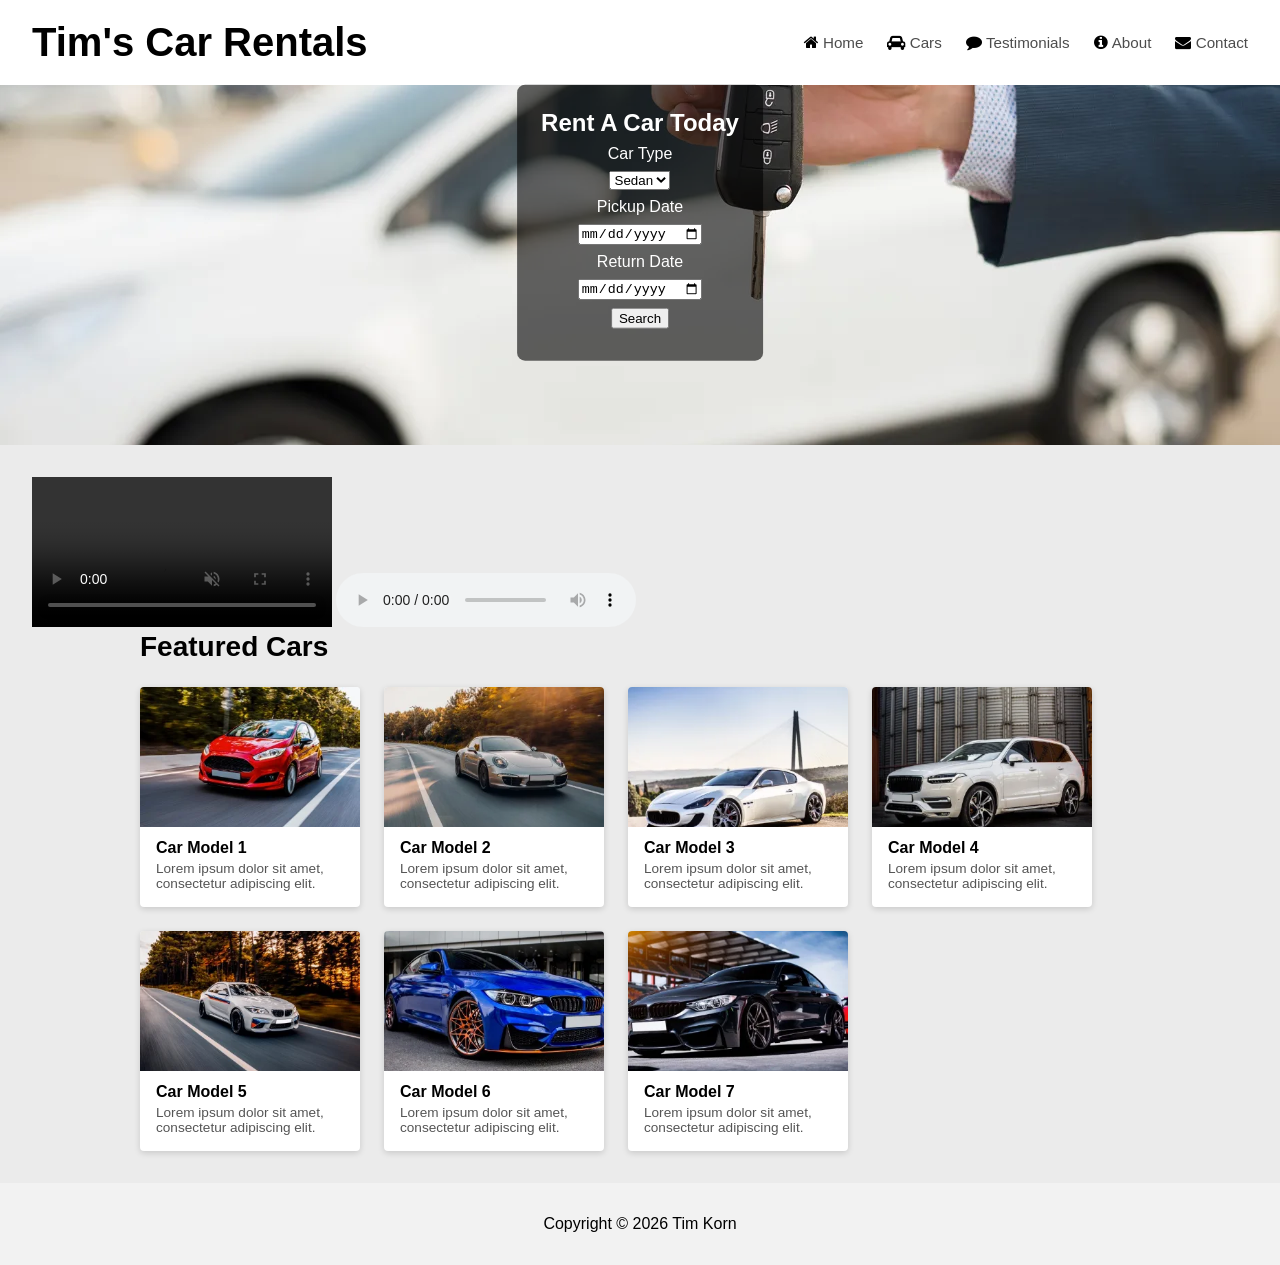
<file: Test/index.html>
<!DOCTYPE html>
<html lang="en">
<head>
    <meta name="author" content="Tim Korn">
    <meta name="description" content="SWDV-116 Lab 13">
    <meta charset="UTF-8">
    <meta name="viewport" content="width=device-width, initial-scale=1.0">
    <title>Tim's Car Rentals</title>
    <link rel="icon" href="https://zany.sh/favicon.svg?text=TK">
    <link rel="stylesheet" href="https://cdnjs.cloudflare.com/ajax/libs/font-awesome/4.7.0/css/font-awesome.min.css">
    <link rel="stylesheet" href="styles.css">
</head>
<body>
    <div class="hero">
        <div class="hero-top">
            <header class="header">
                <h1>Tim's Car Rentals</h1>
            </header>
            <nav class="navbar">
                <input type="checkbox" id="toggle">
                <label for="toggle" class="menu-btn"></label>
                <ul class="menu">
                    <li class="fa fa-home"><a href="index.html"> Home</a></li>
                    <li class="fa fa-car"><a href="cars.html"> Cars</a></li>
                    <li class="fa fa-comment"><a href="testimonials.html"> Testimonials</a></li>
                    <li class="fa fa-info-circle"><a href="about.html"> About</a></li>
                    <li class="fa fa-envelope"><a href="contact.html"> Contact</a></li>
                </ul>
            </nav>
        </div>

        <div class="hero-image" role="img" aria-label="Hand holding car keys next to a white car"></div>

        <div class="hero-form">
            <h2>Rent A Car Today</h2>
            <form action="cars.html" method="GET" novalidate>
                <label for="type">Car Type</label>
                <select id="type" name="type">
                    <option value="sedan">Sedan</option>
                    <option value="suv">SUV</option>
                    <option value="truck">Truck</option>
                    <option value="van">Van</option>
                </select>

                <label for="pickup-date">Pickup Date</label>
                <input type="date" id="pickup-date" name="pickup">

                <label for="return-date">Return Date</label>
                <input type="date" id="return-date" name="return">

                <button type="submit" id="search-button">Search</button>
            </form>
        </div>
    </div>

    <section class="featured-cars">
        <video autoplay controls muted>
            <source src="Video/DrivingVideo.mp4" type="video/mp4">
            <track
                src="Video/subtitles.vtt"
                kind="subtitles"
                srclang="en"
                label="English"
                default>
        </video>

        <audio autoplay controls>
            <source src="Video/DrivingMusic.mp4" type="audio/mp4">
        </audio>

        <h2>Featured Cars</h2>
        <div class="car-grid">
            <div class="car-card">
                <picture>
                    <source type="image/webp" media="(max-width: 600px)" srcset="images/car_1-480w.webp">
                    <source type="image/webp" srcset="images/car_1-320w.webp">
                    <source media="(max-width: 600px)" srcset="images/car_1-480w.jpg">
                    <img src="images/car_1-320w.jpg" alt="Car Model 1">
                </picture>
                <h3>Car Model 1</h3>
                <p>Lorem ipsum dolor sit amet, consectetur adipiscing elit.</p>
            </div>

            <div class="car-card">
                <picture>
                    <source type="image/webp" media="(max-width: 600px)" srcset="images/car_2-480w.webp">
                    <source type="image/webp" srcset="images/car_2-320w.webp">
                    <source media="(max-width: 600px)" srcset="images/car_2-480w.jpg">
                    <img src="images/car_2-320w.jpg" alt="Car Model 2">
                </picture>
                <h3>Car Model 2</h3>
                <p>Lorem ipsum dolor sit amet, consectetur adipiscing elit.</p>
            </div>

            <div class="car-card">
                <picture>
                    <source type="image/webp" media="(max-width: 600px)" srcset="images/car_3-480w.webp">
                    <source type="image/webp" srcset="images/car_3-320w.webp">
                    <source media="(max-width: 600px)" srcset="images/car_3-480w.jpg">
                    <img src="images/car_3-320w.jpg" alt="Car Model 3">
                </picture>
                <h3>Car Model 3</h3>
                <p>Lorem ipsum dolor sit amet, consectetur adipiscing elit.</p>
            </div>

            <div class="car-card">
                <picture>
                    <source type="image/webp" media="(max-width: 600px)" srcset="images/car_4-480w.webp">
                    <source type="image/webp" srcset="images/car_4-320w.webp">
                    <source media="(max-width: 600px)" srcset="images/car_4-480w.jpg">
                    <img src="images/car_4-320w.jpg" alt="Car Model 4">
                </picture>
                <h3>Car Model 4</h3>
                <p>Lorem ipsum dolor sit amet, consectetur adipiscing elit.</p>
            </div>

            <div class="car-card">
                <picture>
                    <source type="image/webp" media="(max-width: 600px)" srcset="images/car_5-480w.webp">
                    <source type="image/webp" srcset="images/car_5-320w.webp">
                    <source media="(max-width: 600px)" srcset="images/car_5-480w.jpg">
                    <img src="images/car_5-320w.jpg" alt="Car Model 5">
                </picture>
                <h3>Car Model 5</h3>
                <p>Lorem ipsum dolor sit amet, consectetur adipiscing elit.</p>
            </div>

            <div class="car-card">
                <picture>
                    <source type="image/webp" media="(max-width: 600px)" srcset="images/car_6-480w.webp">
                    <source type="image/webp" srcset="images/car_6-320w.webp">
                    <source media="(max-width: 600px)" srcset="images/car_6-480w.jpg">
                    <img src="images/car_6-320w.jpg" alt="Car Model 6">
                </picture>
                <h3>Car Model 6</h3>
                <p>Lorem ipsum dolor sit amet, consectetur adipiscing elit.</p>
            </div>

            <div class="car-card">
                <picture>
                    <source type="image/webp" media="(max-width: 600px)" srcset="images/car_7-480w.webp">
                    <source type="image/webp" srcset="images/car_7-320w.webp">
                    <source media="(max-width: 600px)" srcset="images/car_7-480w.jpg">
                    <img src="images/car_7-320w.jpg" alt="Car Model 7">
                </picture>
                <h3>Car Model 7</h3>
                <p>Lorem ipsum dolor sit amet, consectetur adipiscing elit.</p>
            </div>
        </div>
    </section>

    <footer class="footer">
        <p>Copyright &copy; 2026 Tim Korn</p>
    </footer>

    <script src="main.js"></script>
</body>
</html>
</file>
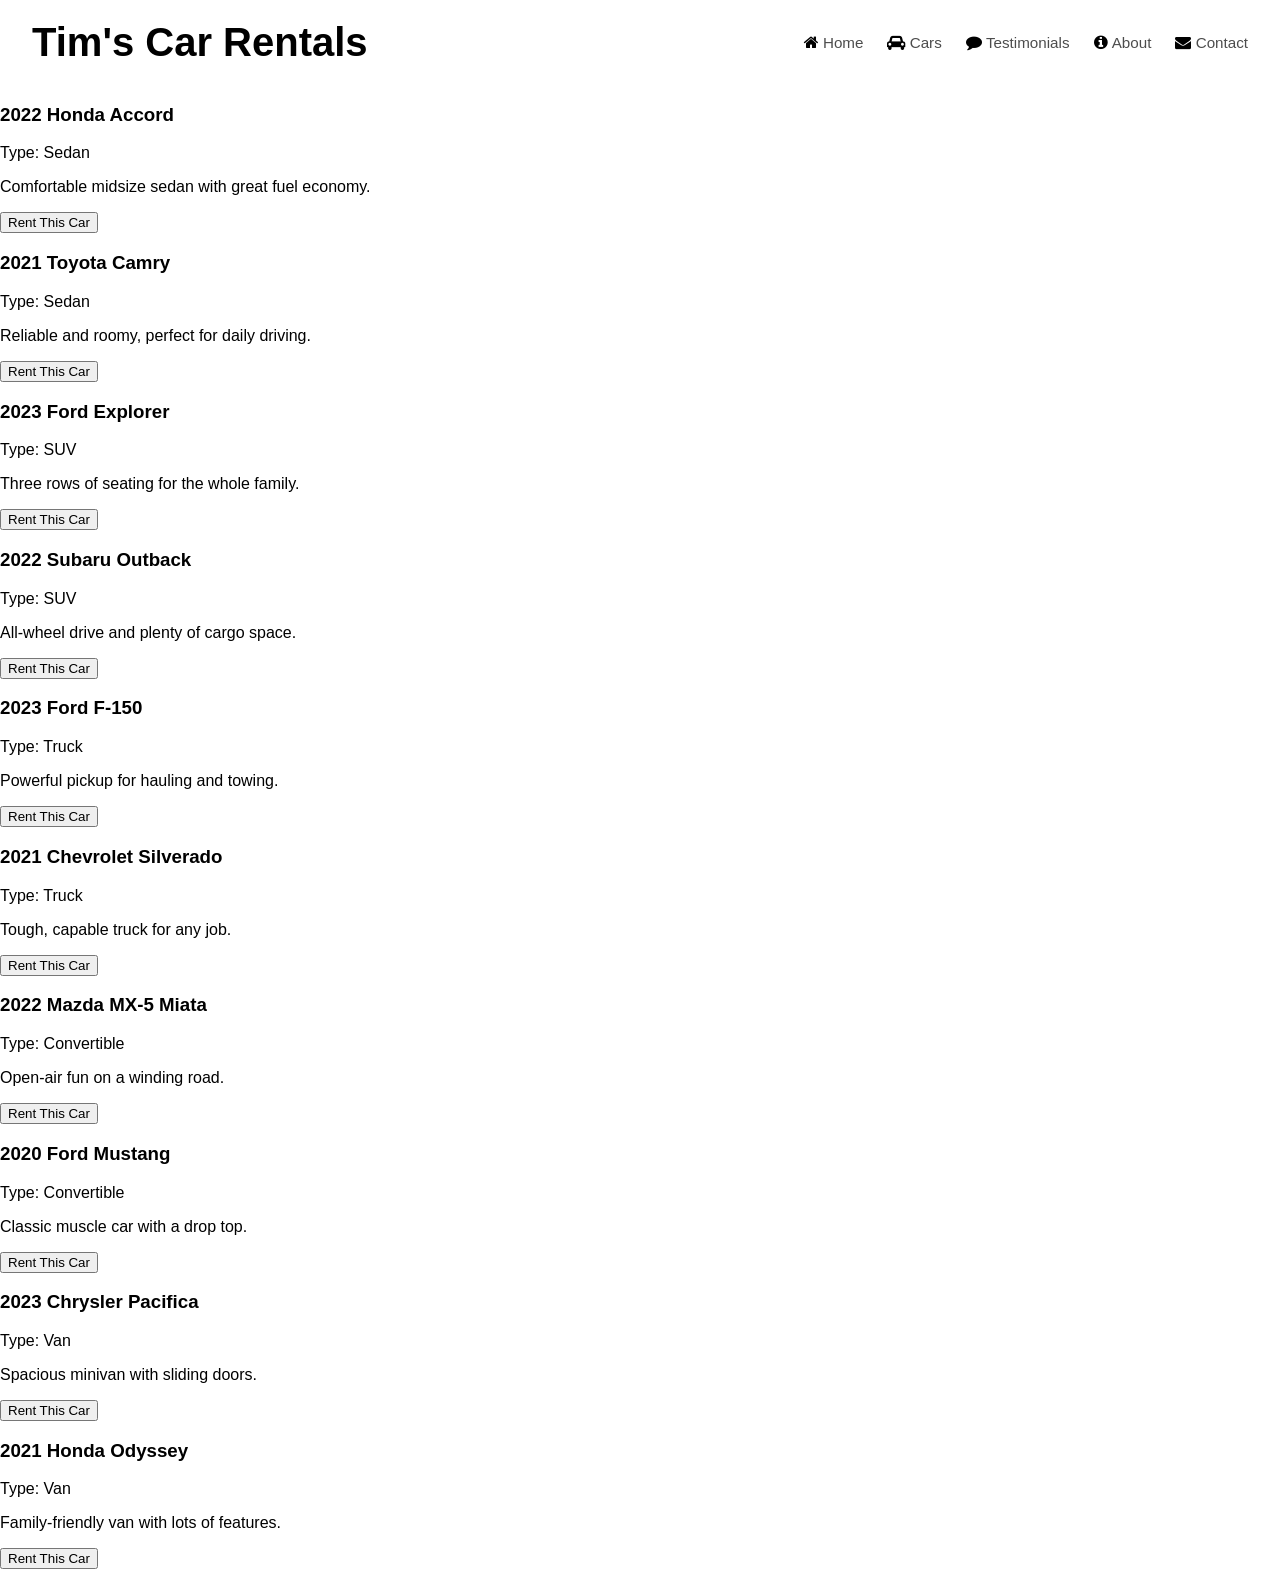
<file: Test/cars.html>
<!DOCTYPE html>
<html lang="en">
<head>
    <meta charset="UTF-8">
    <meta name="viewport" content="width=device-width, initial-scale=1.0">
    <meta name="description" content="Tim's Car Rentals Cars">
    <title>Tim's Car Rentals Cars</title>
    <link rel="stylesheet" href="https://cdnjs.cloudflare.com/ajax/libs/font-awesome/4.7.0/css/font-awesome.min.css">
    <link rel="stylesheet" href="styles.css">
</head>
<body>
    <div class="site-header">
        <header class="header">
            <h1><a href="index.html">Tim's Car Rentals</a></h1>
        </header>
        <nav class="navbar">
            <input type="checkbox" id="toggle">
            <label for="toggle" class="menu-btn"></label>
            <ul class="menu">
                <li class="fa fa-home"><a href="index.html"> Home</a></li>
                <li class="fa fa-car"><a href="cars.html"> Cars</a></li>
                <li class="fa fa-comment"><a href="testimonials.html"> Testimonials</a></li>
                <li class="fa fa-info-circle"><a href="about.html"> About</a></li>
                <li class="fa fa-envelope"><a href="contact.html"> Contact</a></li>
            </ul>
        </nav>
    </div>
    <div id="car-list"></div>  
    <dialog id="rental-dialog">
    <h2>Confirm Your Rental</h2>

    <p id="rental-car"></p>
    <p id="rental-start"></p>
    <p id="rental-return"></p>


    <button id="confirm-button">Confirm</button>
    <button id="cancel-button">Cancel</button>
</dialog>
<script src="main.js"></script>
<script>
  document.addEventListener("DOMContentLoaded", listCars);
  document.addEventListener("confirm-rental", function(event){
    console.log(event.detail.carType);
    console.log(event.detail.startDate);
    console.log(event.detail.returnDate);  
    const dialog = document.getElementById("rental-dialog");

document.getElementById("rental-car").textContent = "Car Type: " + event.detail.carType;
document.getElementById("rental-start").textContent = "Start Date: " + event.detail.startDate;
document.getElementById("rental-return").textContent = "Return Date: " + event.detail.returnDate;
    dialog.showModal(); 
  });
  document.getElementById("cancel-button").addEventListener("click", function() {
    const dialog = document.getElementById("rental-dialog");
    dialog.close();
});
document.getElementById("confirm-button").addEventListener("click", function() {
const dialog = document.getElementById("rental-dialog");
dialog.close();

console.log(document.getElementById("rental-car").textContent);
console.log(document.getElementById("rental-start").textContent);
console.log(document.getElementById("rental-return").textContent);
});
</script>
</body>
</html>
</file>
<file: Test/styles.css>
body {
    font-family: Arial, Helvetica, sans-serif;
    margin: 0;
}


.hero {
    background-color: white;
    position: relative;
}

.hero-top {
    display: flex;
    justify-content: space-between;
    align-items: center;
    padding: 1.25rem 2rem;
}

.header h1 {
    margin: 0;
    font-size: 1.25rem;
}

@media screen and (min-width: 600px) {
    .header h1 { font-size: 1.5rem; }
}
@media screen and (min-width: 768px) {
    .header h1 { font-size: 1.75rem; }
}
@media screen and (min-width: 992px) {
    .header h1 { font-size: 2rem; }
}
@media screen and (min-width: 1200px) {
    .header h1 { font-size: 2.5rem; }
}

.nav {
    display: flex;
    gap: 1.5rem;
}

.nav a {
    color: rgba(0, 0, 0, 0.7);
    text-decoration: none;
    font-size: 0.95rem;
}

.nav a:hover {
    color: cadetblue;
    text-decoration: underline;
}

.hero-image {
    width: 100%;
    min-height: 40vh;
    background-size: cover;
    background-position: center;
    background-image: url("images/hero_1-480w.jpg");
}

.hero-form {
    position: absolute;
    top: 50%;
    left: 50%;
    transform: translate(-50%, -50%);
    text-align: center;
    background: rgba(0, 0, 0, 0.6);
    color: #fff;
    padding: 1.5rem;
    border-radius: 8px;
}

.hero-form h2 {
    margin: 0 0 0.5rem;
}

.hero-form label,
.hero-form select,
.hero-form input,
.hero-form button {
    display: block;
    margin: 0.5rem auto;
}

@media screen and (min-width: 600px) {
    .hero-image { background-image: url("images/hero_1-768w.jpg"); }
}
@media screen and (min-width: 992px) {
    .hero-image { background-image: url("images/hero_1-1024w.jpg"); }
}
@media screen and (min-width: 1200px) {
    .hero-image { background-image: url("images/hero_1-1280w.jpg"); }
}

@supports (background-image: url("test.webp")) {
    .hero-image { background-image: url("images/hero_1-480w.webp"); }

    @media screen and (min-width: 600px) {
        .hero-image { background-image: url("images/hero_1-768w.webp"); }
    }
    @media screen and (min-width: 992px) {
        .hero-image { background-image: url("images/hero_1-1024w.webp"); }
    }
    @media screen and (min-width: 1200px) {
        .hero-image { background-image: url("images/hero_1-1280w.webp"); }
    }
}

.featured-cars {
    background-color: #ebebeb;
    padding: 2rem;
}

.featured-cars h2 {
    max-width: 1000px;
    margin: 0 auto 1.5rem;
    font-size: 1.75rem;
}

.car-grid {
    display: flex;
    flex-wrap: wrap;
    gap: 1.5rem;
    max-width: 1000px;
    margin: 0 auto;
}

.car-card {
    background-color: white;
    border-radius: 4px;
    box-shadow: 0 2px 6px rgba(0, 0, 0, 0.15);
    overflow: hidden;
    flex: 1 1 200px;
    max-width: 220px;
}

.car-card picture img {
    width: 100%;
    height: 140px;
    object-fit: cover;
    display: block;
}

.car-card h3 {
    margin: 0.75rem 1rem 0.25rem;
    font-size: 1rem;
}

.car-card p {
    margin: 0 1rem 1rem;
    font-size: 0.85rem;
    color: #555;
}

.footer {
    text-align: center;
    padding: 1rem;
    background-color: #f2f2f2;
}

@media (max-width: 600px) {
    .hero-top {
        flex-direction: column;
        text-align: center;
        gap: 0.75rem;
        padding: 1.5rem 1rem;
    }

    .nav {
        flex-wrap: wrap;
        justify-content: center;
        gap: 1rem;
    }

    .featured-cars h2 {
        text-align: left;
        padding: 0 0.5rem;
    }

    .car-grid {
        flex-direction: column;
        align-items: center;
    }

    .car-card {
        max-width: 90%;
        width: 90%;
    }

    .hero-form {
        width: 80%;
        padding: 1rem;
        box-sizing: border-box;
    }
}


#toggle {
    display: none;
}

.menu-btn {
    display: none;
}

.menu {
    list-style-type: none;
    margin: 0;
    padding: 0;
    display: flex;
    gap: 1.5rem;
}

.menu li a {
    color: rgba(0, 0, 0, 0.7);
    font-family: Arial, Helvetica, sans-serif;
    text-decoration: none;
    font-size: 0.95rem;
}

.menu li a:hover {
    color: cadetblue;
    text-decoration: underline;
}


@media screen and (max-width: 600px) {
    .menu {
        display: none;
        flex-direction: column;
        align-items: center;
        gap: 0.75rem;
        width: 100%;
        padding: 0.75rem 0;
    }

    .menu-btn {
        display: block;
        font-size: 1.5rem;
        color: rgba(0, 0, 0, 0.7);
        cursor: pointer;
        padding: 0.25rem 0.5rem;
    }

    .menu-btn::after {
        content: "\2630"; 
    }

    #toggle:checked ~ .menu {
        display: flex;
    }

    #toggle:checked ~ .menu-btn::after {
        content: "\2716"; 
    }

    .hero-top,
    .site-header {
        flex-wrap: wrap;
        justify-content: space-between;
    }
}
.site-header {
    display: flex;
    justify-content: space-between;
    align-items: center;
    padding: 1.25rem 2rem;
    background-color: white;
}

.header a {
    color: inherit;
    text-decoration: none;
}
</file>
